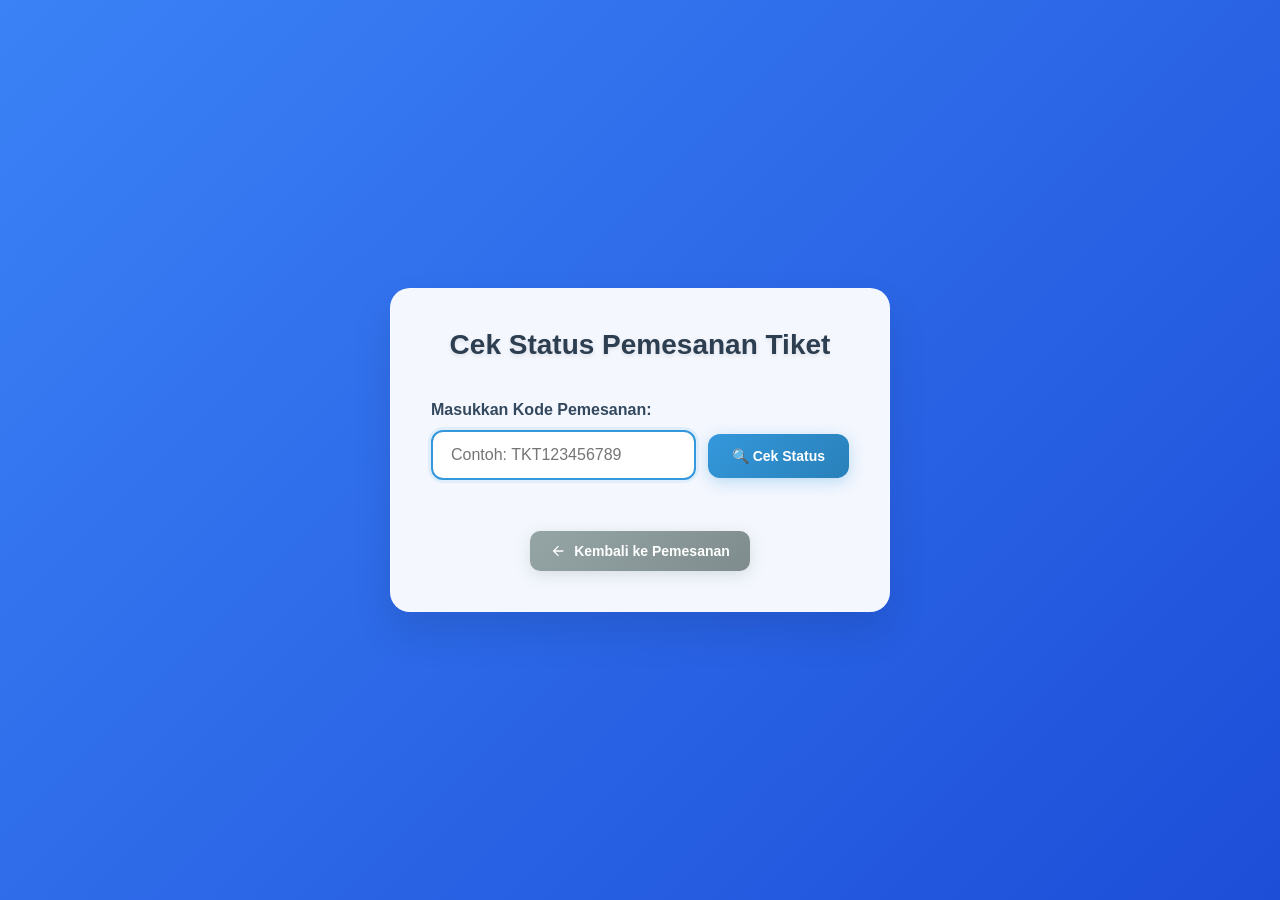
<file: cek_status.html>
<!DOCTYPE html>
<html lang="id">
<head>
    <meta charset="UTF-8">
    <meta name="viewport" content="width=device-width, initial-scale=1.0">
    <title>Cek Status Pemesanan Tiket</title>
    <style>
        :root {
    --primary-color: #3b82f6;
    --primary-dark: #1d4ed8;
    --secondary-color: #10b981;
    --accent-color: #f59e0b;
    --text-dark: #1f2937;
    --text-light: #6b7280;
    --text-white: #ffffff;
    --bg-light: #f8fafc;
    --bg-dark: #0f172a;
    --surface: #ffffff;
    --border: #e5e7eb;
    --shadow: rgba(0, 0, 0, 0.1);
    --shadow-lg: rgba(0, 0, 0, 0.15);
    --gradient-primary: linear-gradient(135deg, #3b82f6, #1d4ed8);
    --gradient-secondary: linear-gradient(135deg, #10b981, #059669);
    --max-width: 1200px;
    --border-radius: 12px;
    --transition: all 0.3s cubic-bezier(0.4, 0, 0.2, 1);
}
        * {
            margin: 0;
            padding: 0;
            box-sizing: border-box;
        }

        body {
            font-family: -apple-system, BlinkMacSystemFont, 'Segoe UI', Roboto, Oxygen, Ubuntu, Cantarell, sans-serif;
            background: var(--gradient-primary);
            min-height: 100vh;
            display: flex;
            align-items: center;
            justify-content: center;
            padding: 20px;
        }

        .container {
            background: rgba(255, 255, 255, 0.95);
            -webkit-backdrop-filter: blur(10px);
            backdrop-filter: blur(10px);
            border-radius: 20px;
            box-shadow: 0 20px 40px rgba(0, 0, 0, 0.1);
            padding: 40px;
            width: 100%;
            max-width: 500px;
            text-align: center;
            border: 1px solid rgba(255, 255, 255, 0.2);
        }

        .title {
            color: #2c3e50;
            font-size: 28px;
            font-weight: 700;
            margin-bottom: 40px;
            text-shadow: 0 2px 4px rgba(0, 0, 0, 0.1);
        }

        .form-group {
            margin-bottom: 30px;
            text-align: left;
        }

        .form-label {
            display: block;
            color: #34495e;
            font-size: 16px;
            font-weight: 600;
            margin-bottom: 12px;
        }

        .input-container {
            display: flex;
            gap: 12px;
            align-items: center;
        }

        .form-input {
            flex: 1;
            padding: 14px 18px;
            border: 2px solid #e8ecf4;
            border-radius: 12px;
            font-size: 16px;
            transition: all 0.3s ease;
            background: #f8f9fa;
        }

        .form-input:focus {
            outline: none;
            border-color: #3498db;
            background: #fff;
            box-shadow: 0 0 0 3px rgba(52, 152, 219, 0.1);
            transform: translateY(-1px);
        }

        .btn-primary {
            background: linear-gradient(135deg, #3498db, #2980b9);
            color: white;
            border: none;
            padding: 14px 24px;
            border-radius: 12px;
            font-size: 14px;
            font-weight: 600;
            cursor: pointer;
            transition: all 0.3s ease;
            box-shadow: 0 4px 15px rgba(52, 152, 219, 0.3);
        }

        .btn-primary:hover {
            transform: translateY(-2px);
            box-shadow: 0 6px 20px rgba(52, 152, 219, 0.4);
            background: linear-gradient(135deg, #2980b9, #3498db);
        }

        .btn-primary:active {
            transform: translateY(0);
        }

        .btn-secondary {
            background: linear-gradient(135deg, #95a5a6, #7f8c8d);
            color: white;
            border: none;
            padding: 12px 20px;
            border-radius: 10px;
            font-size: 14px;
            font-weight: 600;
            cursor: pointer;
            transition: all 0.3s ease;
            display: inline-flex;
            align-items: center;
            gap: 8px;
            margin-top: 20px;
            box-shadow: 0 4px 15px rgba(149, 165, 166, 0.3);
        }

        .btn-secondary:hover {
            transform: translateY(-2px);
            box-shadow: 0 6px 20px rgba(149, 165, 166, 0.4);
            background: linear-gradient(135deg, #7f8c8d, #95a5a6);
        }

        .btn-secondary:active {
            transform: translateY(0);
        }

        .icon {
            width: 16px;
            height: 16px;
        }

        .loading {
            display: none;
            margin-top: 20px;
            color: #7f8c8d;
        }

        .spinner {
            display: inline-block;
            width: 20px;
            height: 20px;
            border: 2px solid #f3f3f3;
            border-top: 2px solid #3498db;
            border-radius: 50%;
            animation: spin 1s linear infinite;
            margin-right: 10px;
        }

        @keyframes spin {
            0% { transform: rotate(0deg); }
            100% { transform: rotate(360deg); }
        }

        .result {
            display: none;
            margin-top: 30px;
            padding: 20px;
            background: linear-gradient(135deg, #2ecc71, #27ae60);
            color: white;
            border-radius: 12px;
            box-shadow: 0 4px 15px rgba(46, 204, 113, 0.3);
        }

        @media (max-width: 480px) {
            .container {
                padding: 30px 20px;
            }
            
            .title {
                font-size: 24px;
            }
            
            .input-container {
                flex-direction: column;
                gap: 15px;
            }
            
            .btn-primary {
                width: 100%;
            }
        }
    </style>
</head>
<body>
    <div class="container">
        <h1 class="title">Cek Status Pemesanan Tiket</h1>
        
        <form id="ticketForm">
            <div class="form-group">
                <label class="form-label" for="kode-pemesanan">Masukkan Kode Pemesanan:</label>
                <div class="input-container">
                    <input 
                        type="text" 
                        id="kode-pemesanan" 
                        class="form-input" 
                        placeholder="Contoh: TKT123456789"
                        required
                    >
                    <button type="submit" class="btn-primary">
                        🔍 Cek Status
                    </button>
                </div>
            </div>
        </form>

        <button type="button" class="btn-secondary" onclick="goBack()">
            <svg class="icon" viewBox="0 0 24 24" fill="currentColor">
                <path d="M20 11H7.83l5.59-5.59L12 4l-8 8 8 8 1.41-1.41L7.83 13H20v-2z"/>
            </svg>
            Kembali ke Pemesanan
        </button>

        <div class="loading" id="loading">
            <div class="spinner"></div>
            Sedang mengecek status tiket...
        </div>

        <div class="result" id="result">
            <h3>Status Tiket Ditemukan!</h3>
            <p>Informasi detail tiket akan ditampilkan di sini.</p>
        </div>
    </div>

    <script>
        document.getElementById('ticketForm').addEventListener('submit', function(e) {
            e.preventDefault();
            
            const kodeInput = document.getElementById('kode-pemesanan');
            const loading = document.getElementById('loading');
            const result = document.getElementById('result');
            
            if (!kodeInput.value.trim()) {
                alert('Silakan masukkan kode pemesanan!');
                return;
            }
            
            // Show loading
            loading.style.display = 'block';
            result.style.display = 'none';
            
            // Redirect to PHP backend
            window.location.href = `cek_status.php?kode_pemesanan=${encodeURIComponent(kodeInput.value.trim())}`;
        });

        function goBack() {
            if (confirm('Apakah Anda yakin ingin kembali ke halaman pemesanan?')) {
                window.location.href = 'Index.html';
            }
        }

        // Auto-focus on input
        document.getElementById('kode-pemesanan').focus();
    </script>
</body>
</html>
</file>
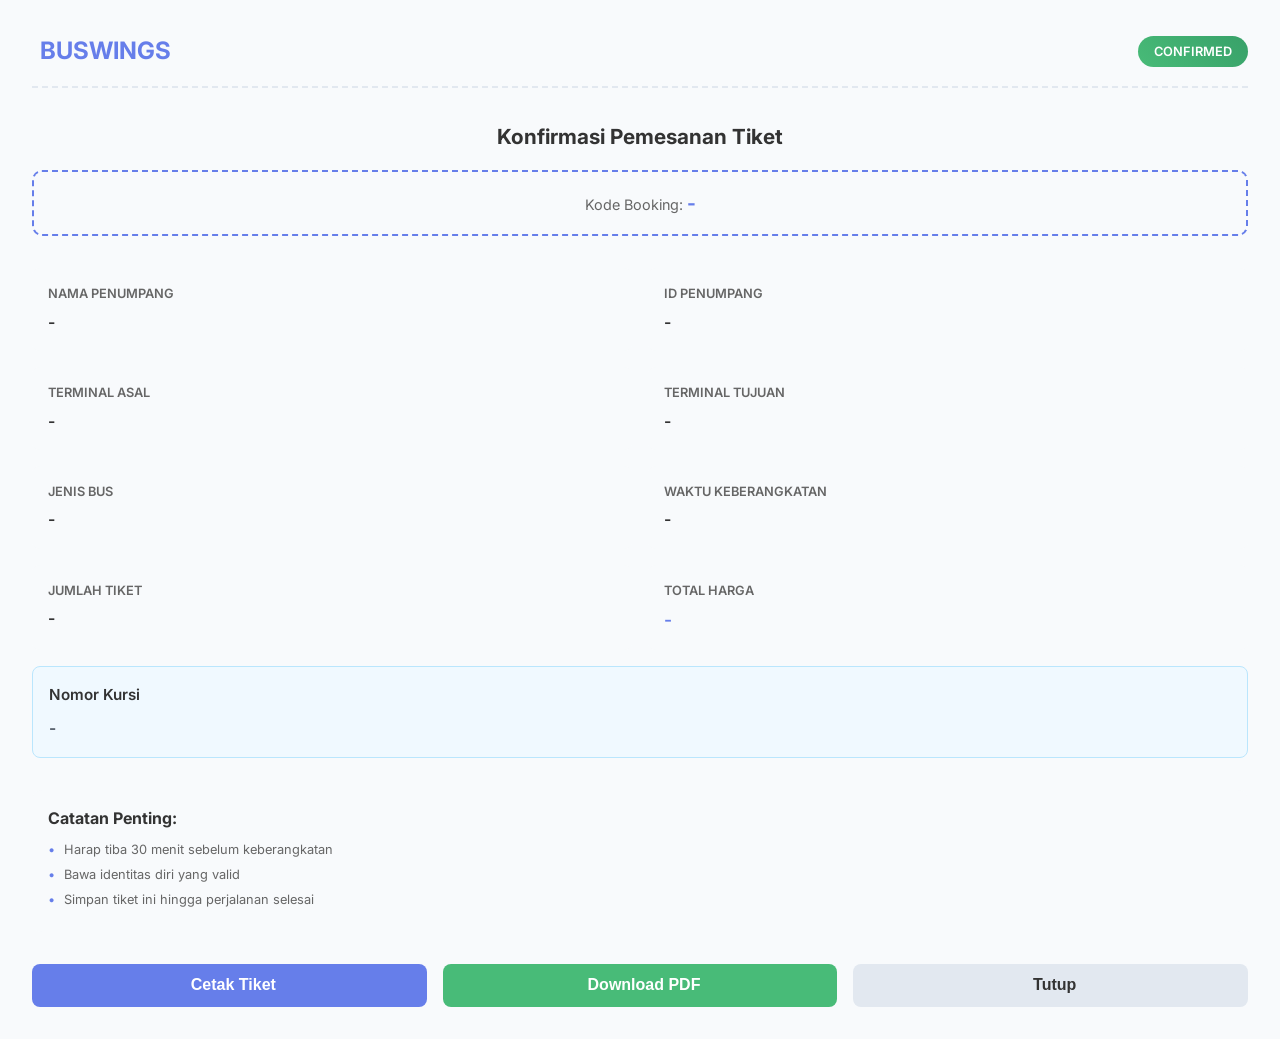
<file: confirm.html>
<!DOCTYPE html>
<html lang="en">
<head>
    <meta charset="UTF-8">
    <meta name="viewport" content="width=device-width, initial-scale=1.0">
    <link rel="icon" type="image/x-icon" href="favicon.ico">
    <link rel="stylesheet" href="styles.css">
    <title>Confirmation</title>
</head>
<body>
    <!-- Ticket Confirmation Modal -->
    <div id="ticket-confirmation-modal" class="modal">
        <div class="modal-content">
            <div class="ticket-container">
                <div class="ticket-header">
                    <div class="ticket-logo">
                        <i class="ri-bus-line"></i>
                        <h2>BUSWINGS</h2>
                    </div>
                    <div class="ticket-status">
                        <span class="status-badge confirmed">CONFIRMED</span>
                    </div>
                </div>
                
                <div class="ticket-info">
                    <h3>Konfirmasi Pemesanan Tiket</h3>
                    <div class="booking-code">
                        <span>Kode Booking:</span>
                        <strong id="confirm-booking-code">-</strong>
                    </div>
                </div>

                <div class="ticket-details">
                    <div class="detail-row">
                        <div class="detail-item">
                            <label>Nama Penumpang</label>
                            <span id="confirm-nama">-</span>
                        </div>
                        <div class="detail-item">
                            <label>ID Penumpang</label>
                            <span id="confirm-id">-</span>
                        </div>
                    </div>

                    <div class="detail-row">
                        <div class="detail-item">
                            <label>Terminal Asal</label>
                            <span id="confirm-asal">-</span>
                        </div>
                        <div class="detail-item">
                            <label>Terminal Tujuan</label>
                            <span id="confirm-tujuan">-</span>
                        </div>
                    </div>

                    <div class="detail-row">
                        <div class="detail-item">
                            <label>Jenis Bus</label>
                            <span id="confirm-bus">-</span>
                        </div>
                        <div class="detail-item">
                            <label>Waktu Keberangkatan</label>
                            <span id="confirm-waktu">-</span>
                        </div>
                    </div>

                    <div class="detail-row">
                        <div class="detail-item">
                            <label>Jumlah Tiket</label>
                            <span id="confirm-jumlah">-</span>
                        </div>
                        <div class="detail-item">
                            <label>Total Harga</label>
                            <span id="confirm-harga" class="price">-</span>
                        </div>
                    </div>

                    <div class="seat-info">
                        <label>Nomor Kursi</label>
                        <div id="confirm-seats" class="seat-numbers">-</div>
                    </div>
                </div>

                <div class="ticket-footer">
                    <div class="footer-info">
                        <p><strong>Catatan Penting:</strong></p>
                        <ul>
                            <li>Harap tiba 30 menit sebelum keberangkatan</li>
                            <li>Bawa identitas diri yang valid</li>
                            <li>Simpan tiket ini hingga perjalanan selesai</li>
                        </ul>
                    </div>
                </div>

                <div class="ticket-actions">
                    <button class="btn-print" onclick="printTicket()">
                        <i class="fas fa-print"></i>
                        Cetak Tiket
                    </button>
                    <button class="btn-download" onclick="downloadTicket()">
                        <i class="fas fa-download"></i>
                        Download PDF
                    </button>
                    <button class="btn-close" onclick="closeTicketModal()">
                        <i class="fas fa-times"></i>
                        Tutup
                    </button>
                </div>
            </div>
        </div>
    <script src="confirm.js"></script>
    <script src="main.js"></script>
    <script src="script.js"></script>
</body>
</html>
</file>
<file: styles.css>
@import url('https://fonts.googleapis.com/css2?family=Inter:wght@300;400;500;600;700;800&display=swap');

:root {
    --primary-color: #3b82f6;
    --primary-dark: #1d4ed8;
    --secondary-color: #10b981;
    --accent-color: #f59e0b;
    --text-dark: #1f2937;
    --text-light: #6b7280;
    --text-white: #ffffff;
    --bg-light: #f8fafc;
    --bg-dark: #0f172a;
    --surface: #ffffff;
    --border: #e5e7eb;
    --shadow: rgba(0, 0, 0, 0.1);
    --shadow-lg: rgba(0, 0, 0, 0.15);
    --gradient-primary: linear-gradient(135deg, #3b82f6, #1d4ed8);
    --gradient-secondary: linear-gradient(135deg, #10b981, #059669);
    --max-width: 1200px;
    --border-radius: 12px;
    --transition: all 0.3s cubic-bezier(0.4, 0, 0.2, 1);
}

* {
    margin: 0;
    padding: 0;
    box-sizing: border-box;
}

html {
    scroll-behavior: smooth;
}

body {
    font-family: 'Inter', sans-serif;
    line-height: 1.6;
    color: var(--text-dark);
    background-color: var(--bg-light);
    overflow-x: hidden;
}

/* Preloader Styles */
.preloader {
    position: fixed;
    top: 0;
    left: 0;
    width: 100%;
    height: 100%;
    background: var(--gradient-primary);
    display: flex;
    flex-direction: column;
    align-items: center;
    justify-content: center;
    z-index: 10000;
    transition: var(--transition);
}

.preloader.hidden {
    opacity: 0;
    visibility: hidden;
}

.bus-loader {
    position: relative;
    width: 200px;
    height: 100px;
    margin-bottom: 2rem;
}

.bus {
    position: absolute;
    width: 120px;
    height: 60px;
    top: 20px;
    animation: moveBus 2s ease-in-out infinite;
}

.bus-body {
    width: 100%;
    height: 40px;
    background: var(--text-white);
    border-radius: 20px 20px 0 0;
    position: relative;
}

.bus-body::before {
    content: '';
    position: absolute;
    width: 80%;
    height: 20px;
    background: var(--primary-color);
    top: 5px;
    left: 10%;
    border-radius: 10px;
}

.wheels {
    position: absolute;
    bottom: -10px;
    width: 100%;
    display: flex;
    justify-content: space-between;
    padding: 0 15px;
}

.wheel {
    width: 20px;
    height: 20px;
    background: var(--text-dark);
    border-radius: 50%;
    animation: rotateWheel 0.5s linear infinite;
}

.road {
    position: absolute;
    bottom: 0;
    width: 100%;
    height: 4px;
    background: repeating-linear-gradient(
        90deg,
        var(--text-white) 0px,
        var(--text-white) 20px,
        transparent 20px,
        transparent 40px
    );
    animation: moveRoad 1s linear infinite;
}

.preloader p {
    color: var(--text-white);
    font-size: 1.2rem;
    font-weight: 500;
    animation: pulse 2s ease-in-out infinite;
}

@keyframes moveBus {
    0%, 100% { transform: translateY(0px); }
    50% { transform: translateY(-10px); }
}

@keyframes rotateWheel {
    from { transform: rotate(0deg); }
    to { transform: rotate(360deg); }
}

@keyframes moveRoad {
    0% { transform: translateX(0); }
    100% { transform: translateX(-40px); }
}

@keyframes pulse {
    0%, 100% { opacity: 1; }
    50% { opacity: 0.5; }
}

/* Common Styles */
.section_container {
    max-width: var(--max-width);
    margin: 0 auto;
    padding: 5rem 1rem;
}

.section_header {
    font-size: clamp(2rem, 5vw, 3rem);
    font-weight: 800;
    text-align: center;
    margin-bottom: 3rem;
    background: var(--gradient-primary);
    -webkit-background-clip: text;
    background-clip: text;
    -webkit-text-fill-color: transparent;
    position: relative;
}

.section_header::after {
    content: '';
    position: absolute;
    bottom: -10px;
    left: 50%;
    transform: translateX(-50%);
    width: 80px;
    height: 4px;
    background: var(--gradient-primary);
    border-radius: 2px;
}

.btn {
    display: inline-flex;
    align-items: center;
    gap: 0.5rem;
    padding: 0.875rem 1.5rem;
    font-size: 1rem;
    font-weight: 600;
    border: none;
    border-radius: var(--border-radius);
    cursor: pointer;
    transition: var(--transition);
    text-decoration: none;
    white-space: nowrap;
    position: relative;
    overflow: hidden;
}

.btn::before {
    content: '';
    position: absolute;
    top: 0;
    left: -100%;
    width: 100%;
    height: 100%;
    background: linear-gradient(90deg, transparent, rgba(255,255,255,0.2), transparent);
    transition: var(--transition);
}

.btn:hover::before {
    left: 100%;
}

.btn-primary {
    background: var(--gradient-primary);
    color: var(--text-white);
    box-shadow: 0 4px 15px rgba(59, 130, 246, 0.3);
}

.btn-primary:hover {
    transform: translateY(-2px);
    box-shadow: 0 8px 25px rgba(59, 130, 246, 0.4);
}

.btn-secondary {
    background: var(--surface);
    color: var(--text-dark);
    border: 2px solid var(--border);
}

.btn-secondary:hover {
    background: var(--text-dark);
    color: var(--text-white);
    border-color: var(--text-dark);
}

.btn-success {
    background: var(--gradient-secondary);
    color: var(--text-white);
    box-shadow: 0 4px 15px rgba(16, 185, 129, 0.3);
}

.btn-success:hover {
    transform: translateY(-2px);
    box-shadow: 0 8px 25px rgba(16, 185, 129, 0.4);
}

.pulse {
    animation: pulseBtn 2s infinite;
}

@keyframes pulseBtn {
    0% { box-shadow: 0 4px 15px rgba(59, 130, 246, 0.3); }
    50% { box-shadow: 0 8px 30px rgba(59, 130, 246, 0.6); }
    100% { box-shadow: 0 4px 15px rgba(59, 130, 246, 0.3); }
}

/* Toast Notification */
.toast {
    position: fixed;
    top: 20px;
    right: 20px;
    background: var(--gradient-secondary);
    color: var(--text-white);
    padding: 1rem 1.5rem;
    border-radius: var(--border-radius);
    display: flex;
    align-items: center;
    justify-content: center;
    font-size: 1.5rem;
}

.fab:hover {
    transform: scale(1.1);
    box-shadow: 0 12px 35px rgba(59, 130, 246, 0.4);
}

.fab.active {
    transform: rotate(45deg);
}

.fab-options {
    position: absolute;
    bottom: 80px;
    right: 0;
    display: flex;
    flex-direction: column;
    gap: 10px;
    opacity: 0;
    visibility: hidden;
    transition: var(--transition);
}

.fab-options.show {
    opacity: 1;
    visibility: visible;
}

.fab-option {
    width: 50px;
    height: 50px;
    border-radius: 50%;
    background: var(--surface);
    color: var(--text-dark);
    border: none;
    cursor: pointer;
    box-shadow: 0 4px 15px var(--shadow);
    transition: var(--transition);
    display: flex;
    align-items: center;
    justify-content: center;
    font-size: 1.2rem;
    transform: scale(0);
}

.fab-options.show .fab-option {
    transform: scale(1);
}

.fab-option:nth-child(1) { transition-delay: 0.1s; }
.fab-option:nth-child(2) { transition-delay: 0.2s; }
.fab-option:nth-child(3) { transition-delay: 0.3s; }

.fab-option:hover {
    background: var(--primary-color);
    color: var(--text-white);
    transform: scale(1.1);
}

/* Navigation */
.navbar {
    position: fixed;
    top: 0;
    left: 0;
    width: 100%;
    background: rgba(255, 255, 255, 0.95);
    -webkit-backdrop-filter: blur(10px);
    backdrop-filter: blur(10px);
    z-index: 1000;
    transition: var(--transition);
    border-bottom: 1px solid var(--border);
}

.navbar.scrolled {
    background: rgba(255, 255, 255, 0.98);
    box-shadow: 0 4px 20px var(--shadow);
}

.nav_header {
    display: flex;
    align-items: center;
    justify-content: space-between;
    padding: 1rem;
    max-width: var(--max-width);
    margin: 0 auto;
}

.nav_logo .logo {
    display: flex;
    align-items: center;
    gap: 0.5rem;
    font-size: 1.5rem;
    font-weight: 800;
    color: var(--text-dark);
    text-decoration: none;
    transition: var(--transition);
}

.nav_logo .logo:hover {
    color: var(--primary-color);
}

.nav_menu_btn {
    display: block;
    font-size: 1.5rem;
    cursor: pointer;
    color: var(--text-dark);
    transition: var(--transition);
}

.nav_menu_btn:hover {
    color: var(--primary-color);
}

.nav_links {
    position: fixed;
    top: 100%;
    left: 0;
    width: 100%;
    background: var(--surface);
    padding: 2rem;
    display: flex;
    flex-direction: column;
    gap: 1.5rem;
    transform: translateY(-100%);
    transition: var(--transition);
    box-shadow: 0 10px 25px var(--shadow-lg);
    opacity: 0;
    visibility: hidden;
}

.nav_links.open {
    transform: translateY(0);
    opacity: 1;
    visibility: visible;
}

.nav_links a {
    color: var(--text-dark);
    text-decoration: none;
    font-weight: 500;
    padding: 0.5rem 0;
    border-bottom: 2px solid transparent;
    transition: var(--transition);
    position: relative;
}

.nav_links a::before {
    content: '';
    position: absolute;
    bottom: 0;
    left: 0;
    width: 0;
    height: 2px;
    background: var(--gradient-primary);
    transition: var(--transition);
}

.nav_links a:hover::before,
.nav_links a.active::before {
    width: 100%;
}

.nav_btns {
    display: none;
}

/* Header Section */
header {
    min-height: 100vh;
    display: flex;
    align-items: center;
    background: linear-gradient(135deg, #f8fafc 0%, #e2e8f0 100%);
    position: relative;
    overflow: hidden;
    margin-top: 80px;
}

header::before {
    content: '';
    position: absolute;
    top: 0;
    left: 0;
    width: 100%;
    height: 100%;
    background: url('data:image/svg+xml,<svg xmlns="http://www.w3.org/2000/svg" viewBox="0 0 100 100"><defs><pattern id="grid" width="10" height="10" patternUnits="userSpaceOnUse"><path d="M 10 0 L 0 0 0 10" fill="none" stroke="%23e5e7eb" stroke-width="0.5"/></pattern></defs><rect width="100" height="100" fill="url(%23grid)"/></svg>');
    opacity: 0.3;
    z-index: -1;
}

.header_container {
    max-width: var(--max-width);
    margin: 0 auto;
    padding: 2rem 1rem;
    display: grid;
    gap: 3rem;
    align-items: center;
}

.header_content {
    text-align: center;
}

.fade-in-up {
    animation: fadeInUp 1s ease-out;
}

@keyframes fadeInUp {
    from {
        opacity: 0;
        transform: translateY(30px);
    }
    to {
        opacity: 1;
        transform: translateY(0);
    }
}

.subtitle {
    font-size: 1.1rem;
    font-weight: 500;
    color: var(--primary-color);
    margin-bottom: 1rem;
    text-transform: uppercase;
    letter-spacing: 0.1em;
}

.main-title {
    font-size: clamp(2.5rem, 8vw, 4rem);
    font-weight: 800;
    line-height: 1.2;
    margin-bottom: 2rem;
    color: var(--text-dark);
}

.highlight {
    background: var(--gradient-primary);
    -webkit-background-clip: text;
    background-clip: text;
    -webkit-text-fill-color: transparent;
    position: relative;
}

.highlight::after {
    content: '';
    position: absolute;
    bottom: 0;
    left: 0;
    width: 100%;
    height: 8px;
    background: linear-gradient(90deg, transparent, var(--accent-color), transparent);
    opacity: 0.3;
    z-index: -1;
}

.stats-container {
    display: grid;
    grid-template-columns: repeat(auto-fit, minmax(120px, 1fr));
    gap: 2rem;
    margin: 3rem 0;
    padding: 2rem;
    background: rgba(255, 255, 255, 0.8);
    -webkit-backdrop-filter: blur(10px);
    backdrop-filter: blur(10px);
    border-radius: var(--border-radius);
    box-shadow: 0 8px 25px var(--shadow);
}

.stat-item {
    text-align: center;
}

.stat-number {
    display: block;
    font-size: 2rem;
    font-weight: 800;
    color: var(--primary-color);
    margin-bottom: 0.5rem;
}

.stat-label {
    font-size: 0.9rem;
    color: var(--text-light);
    font-weight: 500;
}

.header_btns {
    display: flex;
    align-items: center;
    justify-content: center;
    gap: 1rem;
    flex-wrap: wrap;
}

.play-btn {
    position: relative;
    overflow: hidden;
}

.play-btn::before {
    content: '';
    position: absolute;
    top: 50%;
    left: 50%;
    width: 0;
    height: 0;
    background: rgba(255, 255, 255, 0.2);
    border-radius: 50%;
    transform: translate(-50%, -50%);
    transition: var(--transition);
}

.play-btn:hover::before {
    width: 300px;
    height: 300px;
}

.header_image {
    position: relative;
    display: flex;
    justify-content: center;
    align-items: center;
}

.floating-bus {
    position: relative;
    z-index: 2;
}

.bus-image {
    max-width: 100%;
    height: auto;
    filter: drop-shadow(0 20px 40px rgba(0, 0, 0, 0.1));
    animation: float 3s ease-in-out infinite;
}

@keyframes float {
    0%, 100% { transform: translateY(0px); }
    50% { transform: translateY(-20px); }
}

.floating-elements {
    position: absolute;
    width: 100%;
    height: 100%;
    pointer-events: none;
}

.floating-element {
    position: absolute;
    width: 60px;
    height: 60px;
    background: var(--surface);
    border-radius: 50%;
    display: flex;
    align-items: center;
    justify-content: center;
    font-size: 1.5rem;
    color: var(--primary-color);
    box-shadow: 0 8px 25px var(--shadow);
    animation: floatElement 4s ease-in-out infinite;
    animation-delay: var(--delay);
}

.floating-element:nth-child(1) {
    top: 20%;
    left: 10%;
}

.floating-element:nth-child(2) {
    top: 60%;
    right: 10%;
}

.floating-element:nth-child(3) {
    bottom: 20%;
    left: 20%;
}

@keyframes floatElement {
    0%, 100% { 
        transform: translateY(0px) rotate(0deg); 
        opacity: 0.7;
    }
    50% { 
        transform: translateY(-15px) rotate(180deg); 
        opacity: 1;
    }
}

/* Services Section */
.services-section {
    background: var(--surface);
    position: relative;
}

.services-section::before {
    content: '';
    position: absolute;
    top: 0;
    left: 0;
    width: 100%;
    height: 100%;
    background: radial-gradient(circle at 20% 80%, rgba(59, 130, 246, 0.05) 0%, transparent 50%),
                radial-gradient(circle at 80% 20%, rgba(16, 185, 129, 0.05) 0%, transparent 50%);
    pointer-events: none;
}

.services-grid {
    display: grid;
    grid-template-columns: repeat(auto-fit, minmax(280px, 1fr));
    gap: 2rem;
    position: relative;
    z-index: 1;
}

.service-card {
    background: var(--surface);
    padding: 2.5rem 2rem;
    border-radius: var(--border-radius);
    text-align: center;
    box-shadow: 0 8px 25px var(--shadow);
    transition: var(--transition);
    position: relative;
    overflow: hidden;
    cursor: pointer;
}

.service-card::before {
    content: '';
    position: absolute;
    top: 0;
    left: -100%;
    width: 100%;
    height: 100%;
    background: linear-gradient(90deg, transparent, rgba(59, 130, 246, 0.05), transparent);
    transition: var(--transition);
}

.service-card:hover::before {
    left: 100%;
}

.service-card:hover {
    transform: translateY(-10px);
    box-shadow: 0 20px 40px var(--shadow-lg);
}

.service-icon {
    width: 80px;
    height: 80px;
    margin: 0 auto 1.5rem;
    background: var(--gradient-primary);
    border-radius: 50%;
    display: flex;
    align-items: center;
    justify-content: center;
    font-size: 2rem;
    color: var(--text-white);
    position: relative;
    z-index: 1;
}

.service-card h3 {
    font-size: 1.5rem;
    font-weight: 700;
    margin-bottom: 1rem;
    color: var(--text-dark);
}

.service-card p {
    color: var(--text-light);
    line-height: 1.6;
}



/* Contact Section */
.contact-section {
    background: var(--surface);
}

.contact-grid {
    display: grid;
    grid-template-columns: repeat(auto-fit, minmax(400px, 1fr));
    gap: 3rem;
}

.contact-info {
    display: flex;
    flex-direction: column;
    gap: 2rem;
}

.contact-item {
    display: flex;
    align-items: center;
    gap: 1rem;
    padding: 1.5rem;
    background: var(--bg-light);
    border-radius: var(--border-radius);
    transition: var(--transition);
}

.contact-item:hover {
    transform: translateY(-5px);
    box-shadow: 0 10px 25px var(--shadow);
}

.contact-item i {
    width: 50px;
    height: 50px;
    background: var(--gradient-primary);
    color: var(--text-white);
    border-radius: 50%;
    display: flex;
    align-items: center;
    justify-content: center;
    font-size: 1.2rem;
}

.contact-item h4 {
    font-size: 1.1rem;
    font-weight: 600;
    color: var(--text-dark);
    margin-bottom: 0.25rem;
}

.contact-item p {
    color: var(--text-light);
}

.contact-form {
    background: var(--bg-light);
    padding: 2rem;
    border-radius: var(--border-radius);
}

.contact-form form {
    display: flex;
    flex-direction: column;
    gap: 1.5rem;
}

.contact-form input,
.contact-form textarea {
    padding: 1rem;
    border: 2px solid var(--border);
    border-radius: var(--border-radius);
    font-size: 1rem;
    transition: var(--transition);
    background: var(--surface);
    resize: vertical;
}

.contact-form input:focus,
.contact-form textarea:focus {
    outline: none;
    border-color: var(--primary-color);
    box-shadow: 0 0 0 3px rgba(59, 130, 246, 0.1);
}

/* Footer */
footer {
    background: var(--text-dark);
    color: var(--text-white);
    position: relative;
    overflow: hidden;
}

footer::before {
    content: '';
    position: absolute;
    top: 0;
    left: 0;
    width: 100%;
    height: 100%;
    background: linear-gradient(135deg, rgba(59, 130, 246, 0.1) 0%, rgba(16, 185, 129, 0.1) 100%);
    pointer-events: none;
}

.footer_container {
    max-width: var(--max-width);
    margin: 0 auto;
    padding: 3rem 1rem 1rem;
    position: relative;
    z-index: 1;
}

.footer-content {
    display: grid;
    grid-template-columns: repeat(auto-fit, minmax(250px, 1fr));
    gap: 2rem;
    margin-bottom: 2rem;
}

.footer-section h3,
.footer-section h4 {
    margin-bottom: 1rem;
    color: var(--text-white);
}

.footer_logo {
    display: flex;
    align-items: center;
    gap: 0.5rem;
    font-size: 1.5rem;
    font-weight: 800;
}

.footer-section p {
    color: rgba(255, 255, 255, 0.8);
    line-height: 1.6;
    margin-bottom: 1rem;
}

.social-links {
    display: flex;
    gap: 1rem;
}

.social-links a {
    width: 40px;
    height: 40px;
    background: rgba(255, 255, 255, 0.1);
    border-radius: 50%;
    display: flex;
    align-items: center;
    justify-content: center;
    color: var(--text-white);
    transition: var(--transition);
}

.social-links a:hover {
    background: var(--primary-color);
    transform: translateY(-3px);
}

.footer_links {
    list-style: none;
    display: flex;
    flex-direction: column;
    gap: 0.5rem;
}

.footer_links a {
    color: rgba(255, 255, 255, 0.8);
    text-decoration: none;
    transition: var(--transition);
}

.footer_links a:hover {
    color: var(--text-white);
    transform: translateX(5px);
}

.newsletter {
    display: flex;
    gap: 0.5rem;
}

.newsletter input {
    flex: 1;
    padding: 0.75rem;
    border: none;
    border-radius: var(--border-radius);
    background: rgba(255, 255, 255, 0.1);
    color: var(--text-white);
    -webkit-backdrop-filter: blur(10px);
    backdrop-filter: blur(10px);
}

.newsletter input::placeholder {
    color: rgba(255, 255, 255, 0.6);
}

.newsletter button {
    padding: 0.75rem;
    background: var(--gradient-primary);
    color: var(--text-white);
    border: none;
    border-radius: var(--border-radius);
    cursor: pointer;
    transition: var(--transition);
}

.newsletter button:hover {
    transform: scale(1.05);
}

.footer-bottom {
    text-align: center;
    padding-top: 2rem;
    border-top: 1px solid rgba(255, 255, 255, 0.1);
}

.footer_copyright {
    color: rgba(255, 255, 255, 0.6);
    font-size: 0.9rem;
}

/* Back to Top Button */
.back-to-top {
    position: fixed;
    bottom: 20px;
    left: 20px;
    width: 50px;
    height: 50px;
    background: var(--gradient-primary);
    color: var(--text-white);
    border: none;
    border-radius: 50%;
    cursor: pointer;
    font-size: 1.2rem;
    z-index: 1000;
    opacity: 0;
    visibility: hidden;
    transition: var(--transition);
    box-shadow: 0 4px 15px rgba(59, 130, 246, 0.3);
}

.back-to-top.show {
    opacity: 1;
    visibility: visible;
}

.back-to-top:hover {
    transform: translateY(-3px);
    box-shadow: 0 8px 25px rgba(59, 130, 246, 0.4);
}

/* Responsive Design */
@media (min-width: 768px) {
    .nav_menu_btn {
        display: none;
    }

    .nav_links {
        position: static;
        flex-direction: row;
        background: transparent;
        padding: 0;
        gap: 2rem;
        transform: none;
        opacity: 1;
        visibility: visible;
        box-shadow: none;
    }

    .nav_btns {
        display: block;
    }

    .header_container {
        grid-template-columns: 1fr 1fr;
        text-align: left;
    }

    .header_content {
        text-align: left;
    }

    .header_btns {
        justify-content: flex-start;
    }

    .stats-container {
        grid-template-columns: repeat(3, 1fr);
    }

    .form-buttons {
        justify-content: space-between;
    }

    .contact-grid {
        grid-template-columns: 1fr 1fr;
    }
}

@media (min-width: 1024px) {
    .services-grid {
        grid-template-columns: repeat(4, 1fr);
    }

    .form-grid {
        grid-template-columns: repeat(2, 1fr);
    }
}

/* Utility Classes */
.fade-in {
    opacity: 0;
    transform: translateY(30px);
    transition: var(--transition);
}

.fade-in.visible {
    opacity: 1;
    transform: translateY(0);
}

.text-center {
    text-align: center;
}

.hidden {
    display: none;
}

/* Custom Scrollbar */
::-webkit-scrollbar {
    width: 8px;
}

::-webkit-scrollbar-track {
    background: var(--bg-light);
}

::-webkit-scrollbar-thumb {
    background: var(--primary-color);
    border-radius: 4px;
}

::-webkit-scrollbar-thumb:hover {
    background: var(--primary-dark);
    gap: 0.5rem;
    z-index: 1000;
    transform: translateX(100%);
    transition: var(--transition);
    box-shadow: 0 10px 25px var(--shadow-lg);
}

.toast.show {
    transform: translateX(0);
}

/* Floating Action Button */
.fab-container {
    position: fixed;
    bottom: 20px;
    right: 20px;
    z-index: 1000;
}

.fab {
    width: 60px;
    height: 60px;
    border-radius: 50%;
    background: var(--gradient-primary);
    color: var(--text-white);
    border: none;
    cursor: pointer;
    box-shadow: 0 8px 25px rgba(59, 130, 246, 0.3);
    transition: var(--transition);
    display: flex;
    align-items: center;
}







/* Booking Section */
.booking-section {
    padding: 40px 20px;
    min-height: 100vh;
    display: flex;
    flex-direction: column;
    align-items: center;
    justify-content: center;
}

/* Section Header */
.section-header {
    text-align: center;
    margin-bottom: 40px;
    color: white;
}

.header-icon {
    font-size: 3rem;
    margin-bottom: 20px;
    animation: bounce 2s infinite;
}

@keyframes bounce {
    0%, 20%, 50%, 80%, 100% { transform: translateY(0); }
    40% { transform: translateY(-10px); }
    60% { transform: translateY(-5px); }
}

.section-header h2 {
    font-size: 2.5rem;
    font-weight: 700;
    margin-bottom: 10px;
    text-shadow: 2px 2px 4px rgba(0, 0, 0, 0.3);
    color: var(--text-dark);
}

.subtitle {
    font-size: 1.1rem;
    opacity: 0.9;
    font-weight: 300;
}

/* Container */
.container {
    width: 100%;
    max-width: 800px;
    margin: 0 auto;
}

.form-wrapper {
    background: rgba(255, 255, 255, 0.95);
    -webkit-backdrop-filter: blur(10px);
    backdrop-filter: blur(10px);
    border-radius: 20px;
    padding: 40px;
    box-shadow: 0 20px 40px rgba(0, 0, 0, 0.1);
    border: 1px solid rgba(255, 255, 255, 0.2);
    animation: slideUp 0.8s ease-out;
}

@keyframes slideUp {
    from {
        opacity: 0;
        transform: translateY(30px);
    }
    to {
        opacity: 1;
        transform: translateY(0);
    }
}

/* Form Styles */
.form-group {
    margin-bottom: 25px;
    position: relative;
    transition: all 0.3s ease;
}

.form-group.focused {
    transform: translateY(-2px);
}

.form-row {
    display: flex;
    gap: 20px;
    margin-bottom: 25px;
}

.form-row .form-group {
    flex: 1;
    margin-bottom: 0;
}

label {
    display: flex;
    align-items: center;
    font-weight: 600;
    margin-bottom: 8px;
    color: #333;
    font-size: 0.95rem;
    transition: color 0.3s ease;
}

label i {
    margin-right: 8px;
    color: #667eea;
    font-size: 1.1rem;
}

.form-group.focused label {
    color: #667eea;
}

input, select {
    width: 100%;
    padding: 15px 20px;
    border: 2px solid #e1e5e9;
    border-radius: 12px;
    font-size: 1rem;
    font-family: 'Poppins', sans-serif;
    transition: all 0.3s ease;
    background: white;
    box-shadow: 0 2px 4px rgba(0, 0, 0, 0.05);
}

input:focus, select:focus {
    outline: none;
    border-color: #667eea;
    box-shadow: 0 0 0 3px rgba(102, 126, 234, 0.1);
    transform: translateY(-1px);
}

input::placeholder {
    color: #a0a0a0;
    font-weight: 300;
}

/* Seat Selection */
.seat-selection-container {
    margin: 30px 0;
}

#seat-selections > div {
    margin-bottom: 20px;
    padding: 20px;
    border: 2px solid #e1e5e9;
    border-radius: 15px;
    background: linear-gradient(135deg, #f8f9ff 0%, #e8f0fe 100%);
    box-shadow: 0 4px 8px rgba(0, 0, 0, 0.05);
    transition: all 0.3s ease;
    position: relative;
    overflow: hidden;
}

#seat-selections > div::before {
    content: '';
    position: absolute;
    top: 0;
    left: -100%;
    width: 100%;
    height: 100%;
    background: linear-gradient(90deg, transparent, rgba(102, 126, 234, 0.1), transparent);
    transition: left 0.6s ease;
}

#seat-selections > div:hover {
    transform: translateY(-3px);
    border-color: #667eea;
    box-shadow: 0 8px 25px rgba(102, 126, 234, 0.15);
}

#seat-selections > div:hover::before {
    left: 100%;
}

#seat-selections label {
    color: #667eea;
    font-weight: 600;
    margin-bottom: 10px;
}

#seat-selections select {
    background: white;
    border: 2px solid #e1e5e9;
}

/* Buttons */
.button-group {
    display: flex;
    gap: 15px;
    margin-top: 30px;
    justify-content: center;
}

button {
    padding: 15px 30px;
    border: none;
    border-radius: 12px;
    font-size: 1rem;
    font-weight: 600;
    font-family: 'Poppins', sans-serif;
    cursor: pointer;
    transition: all 0.3s ease;
    position: relative;
    overflow: hidden;
    display: flex;
    align-items: center;
    gap: 8px;
    min-width: 180px;
    justify-content: center;
}

.btn-primary {
    background: linear-gradient(135deg, #28a745 0%, #20c997 100%);
    color: white;
    box-shadow: 0 4px 15px rgba(40, 167, 69, 0.3);
}

.btn-primary:hover {
    transform: translateY(-2px);
    box-shadow: 0 8px 25px rgba(40, 167, 69, 0.4);
}

.btn-secondary {
    background: linear-gradient(135deg, #ffc107 0%, #fd7e14 100%);
    color: #222;
    box-shadow: 0 4px 15px rgba(255, 193, 7, 0.3);
}

.btn-secondary:hover {
    transform: translateY(-2px);
    box-shadow: 0 8px 25px rgba(255, 193, 7, 0.4);
}

button::before {
    content: '';
    position: absolute;
    top: 0;
    left: -100%;
    width: 100%;
    height: 100%;
    background: linear-gradient(90deg, transparent, rgba(255, 255, 255, 0.2), transparent);
    transition: left 0.6s ease;
}

button:hover::before {
    left: 100%;
}

/* Ticket Box */
.ticket-box {
    background: linear-gradient(135deg, #f8f9fa 0%, #e9ecef 100%);
    border: 2px solid #28a745;
    border-radius: 15px;
    padding: 25px;
    margin: 25px 0;
    text-align: left;
    box-shadow: 0 8px 25px rgba(40, 167, 69, 0.1);
    position: relative;
    overflow: hidden;
}

.ticket-box::before {
    content: '';
    position: absolute;
    top: -50%;
    left: -50%;
    width: 200%;
    height: 200%;
    background: radial-gradient(circle, rgba(40, 167, 69, 0.05) 0%, transparent 70%);
    animation: rotate 20s linear infinite;
}

@keyframes rotate {
    from { transform: rotate(0deg); }
    to { transform: rotate(360deg); }
}

.ticket-box p {
    margin: 12px 0;
    font-size: 1rem;
    line-height: 1.6;
    position: relative;
    z-index: 1;
}

.ticket-box .code {
    font-weight: 700;
    color: #28a745;
    font-size: 1.2rem;
    text-align: center;
    background: linear-gradient(135deg, #e8f5e8 0%, #d4edda 100%);
    padding: 15px;
    border-radius: 10px;
    margin-top: 20px;
    position: relative;
    z-index: 1;
    border: 1px solid rgba(40, 167, 69, 0.3);
}

/* Data Diri Styles */
.chekbox-row {
    display: flex;
    align-items: center;
    margin-bottom: 12px;
}

.chekbox-row input[type="checkbox"] {
    margin-right: 10px;
    width: 20px;
    height: 20px;
    accent-color: #667eea;
}

.data-diri-row {
    display: flex;
    flex-wrap: wrap;
    gap: 15px 25px;
    margin-bottom: 15px;
    align-items: center;
}

.data-diri-row label {
    min-width: 120px;
    margin-bottom: 0;
}

.data-diri-row input, .data-diri-row select {
    min-width: 140px;
    margin-bottom: 0;
}

.tiket-box {
    margin-bottom: 20px;
    padding: 20px;
    border: 2px solid #b2d5f9;
    border-radius: 15px;
    background: linear-gradient(135deg, #f6faff 0%, #e3f2fd 100%);
    box-shadow: 0 4px 12px rgba(178, 213, 249, 0.2);
    transition: all 0.3s ease;
}

.tiket-box:hover {
    transform: translateY(-2px);
    box-shadow: 0 8px 20px rgba(178, 213, 249, 0.3);
}

/* Responsive Design */
@media (max-width: 768px) {
    .section-header h2 {
        font-size: 2rem;
    }
    
    .form-wrapper {
        padding: 25px;
        margin: 0 10px;
    }
    
    .form-row {
        flex-direction: column;
        gap: 0;
    }
    
    .button-group {
        flex-direction: column;
        align-items: center;
    }
    
    button {
        width: 100%;
        max-width: 250px;
    }
    
    input, select {
        font-size: 16px; /* Prevent zoom on iOS */
    }
    
    .data-diri-row {
        flex-direction: column;
        align-items: flex-start;
        gap: 10px;
    }
    
    .data-diri-row label {
        min-width: auto;
    }
    
    .data-diri-row input, .data-diri-row select {
        min-width: auto;
        width: 100%;
    }
}

@media (max-width: 480px) {
    .booking-section {
        padding: 20px 10px;
    }
    
    .section-header {
        margin-bottom: 30px;
    }
    
    .section-header h2 {
        font-size: 1.8rem;
    }
    
    .header-icon {
        font-size: 2.5rem;
    }
    
    .form-wrapper {
        padding: 20px;
    }
}

/* Print Styles */
@media print {
    body {
        background: white;
    }
    
    .animated-bg {
        display: none;
    }
    
    .form-wrapper {
        box-shadow: none;
        background: white;
        border: 1px solid #ccc;
    }
    
    button {
        display: none;
    }
    
    #seat-selections > div {
        border: 1px solid #000;
        background: white;
    }
    
    .floating-shape {
        display: none;
    }
}

/* Loading Animation */
.loading {
    opacity: 0.7;
    pointer-events: none;
}

.loading button {
    background: #6c757d !important;
}

/* Success Animation */
@keyframes success {
    0% { transform: scale(1); }
    50% { transform: scale(1.05); }
    100% { transform: scale(1); }
}

.success-animation {
    animation: success 0.6s ease-in-out;
}


/* Ticket Styles */
.ticket-container {
    padding: 2rem;
}

.ticket-header {
    display: flex;
    justify-content: space-between;
    align-items: center;
    margin-bottom: 2rem;
    padding-bottom: 1rem;
    border-bottom: 2px dashed #e2e8f0;
}

.ticket-logo {
    display: flex;
    align-items: center;
    gap: 0.5rem;
    color: #667eea;
}

.ticket-logo i {
    font-size: 2rem;
}

.ticket-logo h2 {
    font-size: 1.5rem;
    font-weight: 700;
}

.status-badge {
    padding: 0.5rem 1rem;
    border-radius: 20px;
    font-size: 0.8rem;
    font-weight: 600;
    text-transform: uppercase;
}

.status-badge.confirmed {
    background: linear-gradient(45deg, #48bb78, #38a169);
    color: #fff;
}

.ticket-info {
    text-align: center;
    margin-bottom: 2rem;
}

.ticket-info h3 {
    font-size: 1.3rem;
    color: #333;
    margin-bottom: 1rem;
}

.booking-code {
    background: #f8fafc;
    padding: 1rem;
    border-radius: 10px;
    border: 2px dashed #667eea;
}

.booking-code span {
    color: #666;
    font-size: 0.9rem;
}

.booking-code strong {
    color: #667eea;
    font-size: 1.2rem;
    font-weight: 700;
}

.ticket-details {
    margin-bottom: 2rem;
}

.detail-row {
    display: grid;
    grid-template-columns: 1fr 1fr;
    gap: 1rem;
    margin-bottom: 1rem;
}

.detail-item {
    background: #f8fafc;
    padding: 1rem;
    border-radius: 8px;
}

.detail-item label {
    display: block;
    font-size: 0.8rem;
    color: #666;
    margin-bottom: 0.3rem;
    text-transform: uppercase;
    font-weight: 600;
}

.detail-item span {
    color: #333;
    font-weight: 600;
}

.price {
    color: #667eea !important;
    font-size: 1.1rem !important;
}

.seat-info {
    grid-column: 1 / -1;
    background: #f0f9ff;
    padding: 1rem;
    border-radius: 8px;
    border: 1px solid #bae6fd;
}

.seat-numbers {
    display: flex;
    gap: 0.5rem;
    flex-wrap: wrap;
    margin-top: 0.5rem;
}

.seat-number {
    background: #667eea;
    color: #fff;
    padding: 0.3rem 0.6rem;
    border-radius: 15px;
    font-size: 0.8rem;
    font-weight: 600;
}

.ticket-footer {
    display: flex;
    gap: 2rem;
    margin-bottom: 2rem;
    padding: 1rem;
    background: #f8fafc;
    border-radius: 10px;
}

.footer-info {
    flex: 1;
}

.footer-info p {
    font-weight: 600;
    color: #333;
    margin-bottom: 0.5rem;
}

.footer-info ul {
    list-style: none;
    padding: 0;
}

.footer-info li {
    font-size: 0.8rem;
    color: #666;
    margin-bottom: 0.3rem;
    position: relative;
    padding-left: 1rem;
}

.footer-info li::before {
    content: '•';
    position: absolute;
    left: 0;
    color: #667eea;
}

.ticket-actions {
    display: flex;
    gap: 1rem;
}

.btn-print, .btn-download, .btn-close {
    flex: 1;
    padding: 0.8rem;
    border: none;
    border-radius: 8px;
    font-weight: 600;
    cursor: pointer;
    transition: all 0.3s ease;
    display: flex;
    align-items: center;
    justify-content: center;
    gap: 0.5rem;
}

.btn-print {
    background: #667eea;
    color: #fff;
}

.btn-download {
    background: #48bb78;
    color: #fff;
}

.btn-close {
    background: #e2e8f0;
    color: #333;
}

.btn-print:hover, .btn-download:hover, .btn-close:hover {
    transform: translateY(-2px);
    box-shadow: 0 4px 15px rgba(0, 0, 0, 0.2);
}
</file>
